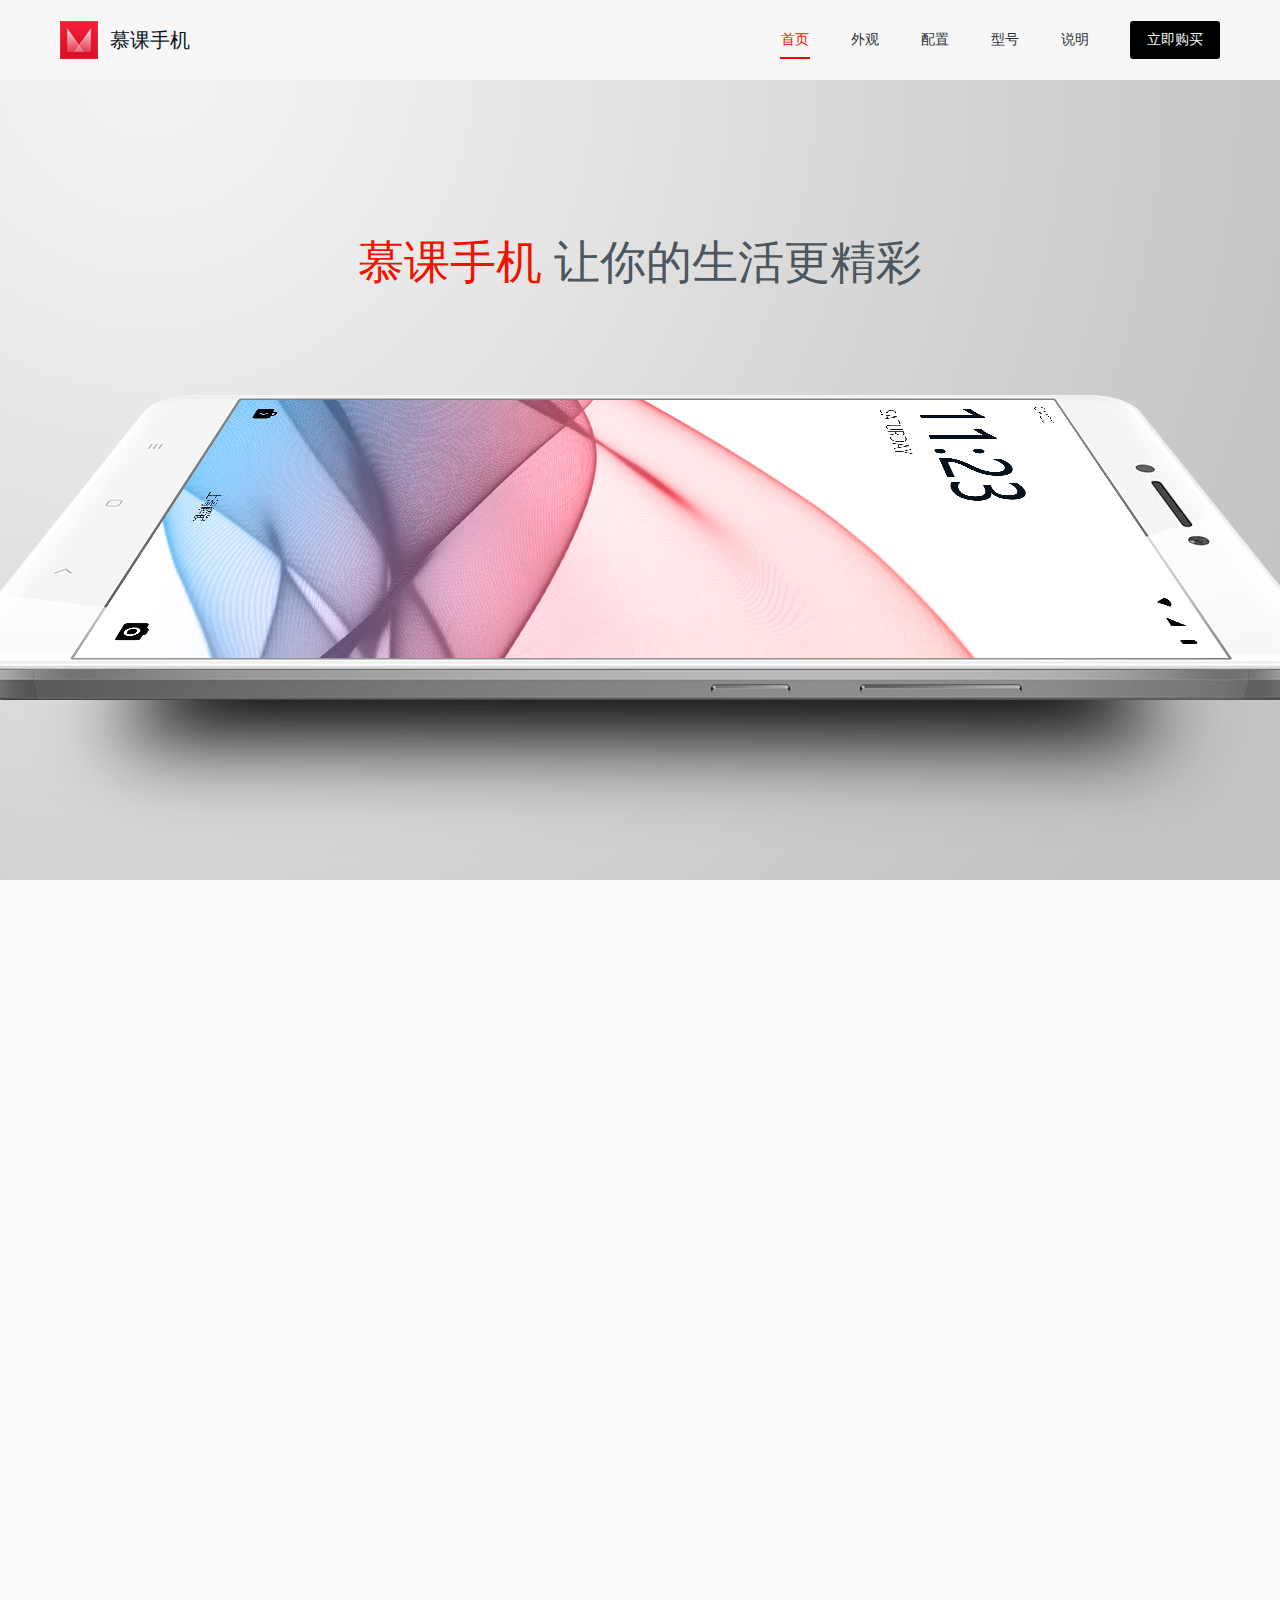
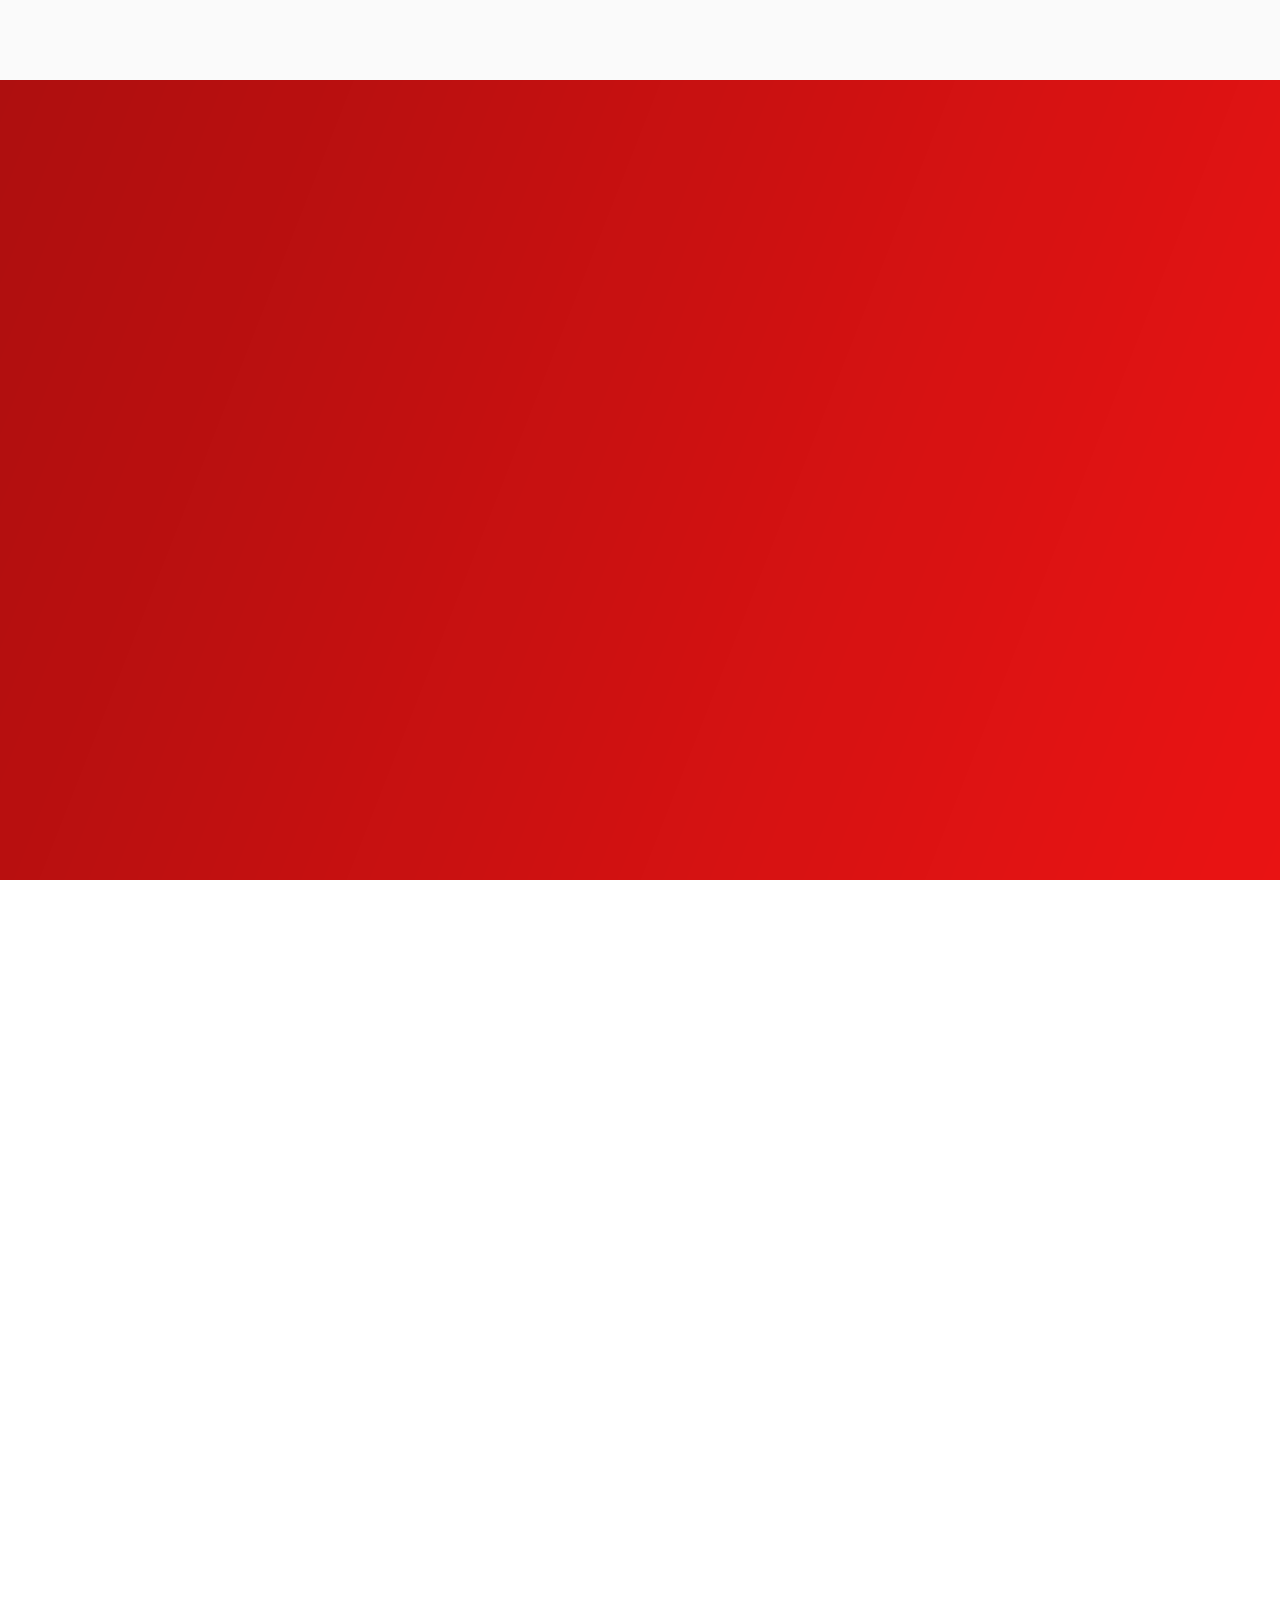
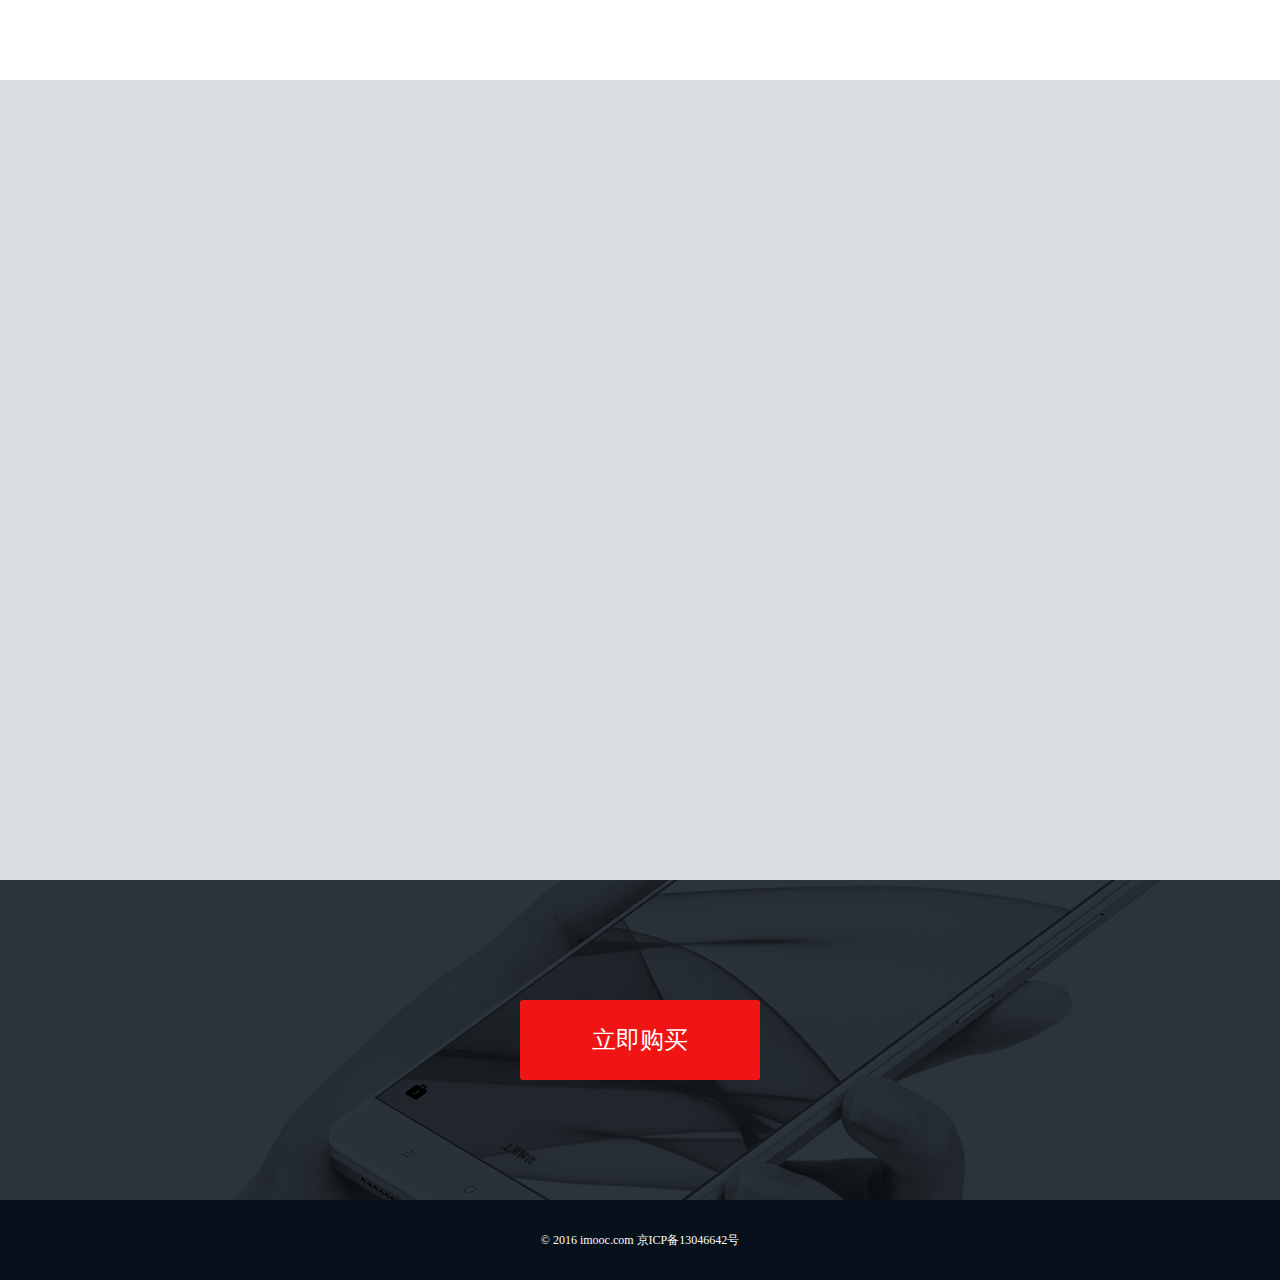
<file: CSSanimation page/index.html>
<!DOCTYPE html>
<html lang="en">
<head>
    <meta charset="UTF-8">
    <meta name="viewport" content="width=device-width, initial-scale=1.0">
    <meta http-equiv="X-UA-Compatible" content="ie=edge">
    <title>慕课网手机</title>
    <link rel="stylesheet" type="text/css" href="./CSS/base.css">
    <link rel="stylesheet" type="text/css" href="./CSS/index.css">
    <link rel="stylesheet" type="text/css" href="./CSS/animate.css">
    
</head>
<body>
    <header class="header">
        <div class="header__wrap">
            <div class="header__logo">慕课手机</div>
            <nav class="header__nav">
                <a href="javascript:;" class="header__nav-item">首页</a>
                <a href="javascript:;" class="header__nav-item">外观</a>
                <a href="javascript:;" class="header__nav-item">配置</a>
                <a href="javascript:;" class="header__nav-item">型号</a>
                <a href="javascript:;" class="header__nav-item">说明</a>
                <a href="javascript:;" class="header__nav-item header__nav-item_custom_button">立即购买</a>
                <div class="header__nav-tip"></div>
            </nav>
        </div>
    </header>
    <div class="screen-1">
        <h2 class="screen-1__heading screen-1__heading_animate_init"><b>慕课手机</b> 让你的生活更精彩</h2>
        <div class="screen-1__phone screen-1__phone_animate_init"></div>
        <div class="screen-1__shadow screen-1__shadow_animate_init"></div>
    </div>
    <div class="screen-2">
        <h2 class="screen-2__heading">优美的设计，更令人着迷</h2>
        <h3 class="screen-2__subheading">采用受欢迎的设计，让它更加出色。<br/>
            款式小巧、轻便手感更舒适。绚丽高清的显示屏，整个外观显得格外精致。
        </h3>
        <div class="screen-2__phone">
            <div class="screen-2__point screen-2__point_i_1" >高清摄像</div>
            <div class="screen-2__point screen-2__point_custom_right screen-2__point_i_2">超薄机身</div>
            <div class="screen-2__point screen-2__point_custom_right screen-2__point_i_3">大屏显示</div>
        </div>
        
    </div>
    <div class="screen-3">
        <div class="screen-3__wrap">
            <h2 class="screen-3__heading">外形小巧，功能强大的手机</h2>
            <h3 class="screen-3__subheading">采用受欢迎的设计，让它更加出色。<br/>
                款式小巧、轻便手感更舒适。绚丽高清的显示屏，整个外观显得格外精致。</h3>
            <div class="screen-3__phone"></div>
            <div class="screen-3__features">
                <div class="screen-3__features__item">
                    <div class="screen-3__features__item__number">5.7</div>
                    <div class="screen-3__features__item__desc">英寸大屏</div>
                </div>
                <div class="screen-3__features__item">
                    <div class="screen-3__features__item__number">1200</div>
                    <div class="screen-3__features__item__desc">万像素</div>
                </div>
                <div class="screen-3__features__item">
                    <div class="screen-3__features__item__number">3D</div>
                    <div class="screen-3__features__item__desc">touch</div>
                </div>
                <div class="screen-3__features__item">
                    <div class="screen-3__features__item__number">A9</div>
                    <div class="screen-3__features__item__desc">处理器</div>
                </div>
            </div>  
        </div>
    </div>
    <div class="screen-4">
        <div class="screen-4__wrap">
            <h2 class="screen-4__heading">丰富的手机型号</h2>
            <h3 class="screen-4__subheading">找到适合你的手机。</h3>
            <div class="screen-4__type">
                <div class="screen-4__type__item screen-4__type__item_i_1">
                    <div class="screen-4__type__item__color">慕课红</div>
                    <div class="screen-4__type__item__storage">16G/32G/64G</div>
                </div>
                <div class="screen-4__type__item screen-4__type__item_i_2">
                    <div class="screen-4__type__item__color">土豪金</div>
                    <div class="screen-4__type__item__storage">16G/32G/64G</div>
                </div>
                <div class="screen-4__type__item screen-4__type__item_i_3">
                    <div class="screen-4__type__item__color">太空灰</div>
                    <div class="screen-4__type__item__storage">16G/32G/64G</div>
                </div>
                <div class="screen-4__type__item screen-4__type__item_i_4">
                    <div class="screen-4__type__item__color">绅士黑</div>
                    <div class="screen-4__type__item__storage">16G/32G/64G</div>
                </div>
            </div>
        </div>               
    </div>
    <div class="screen-5">
        <div class="screen-5__wrap">
            <h2 class="screen-5__heading">游戏、学习、拍照、有这一部就够了</h2>
            <h3 class="screen-5__subheading">
                看视频、拍摄高清视频与照片、视频聊天、一机多功能，让您生活更丰富精彩。
            </h3>
            <div class="screen-5__bg"></div>
        </div> 
    </div>

    <div class="screen-buy">
        <a href="javascript:;" class="screen-buy__button">立即购买</a>
    </div>
    <footer class="footer">
        &copy; 2016 imooc.com 京ICP备13046642号
    </footer>
    <div class="outline">
        <a href="javascript:;" class="outline__item">首页</a>
        <a href="javascript:;" class="outline__item">外观</a>
        <a href="javascript:;" class="outline__item">配置</a>
        <a href="javascript:;" class="outline__item">型号</a>
        <a href="javascript:;" class="outline__item">说明</a>
    </div>
    <script src="./JS/index.js" type="text/javascript" ></script>
</body>
</html>
</file>
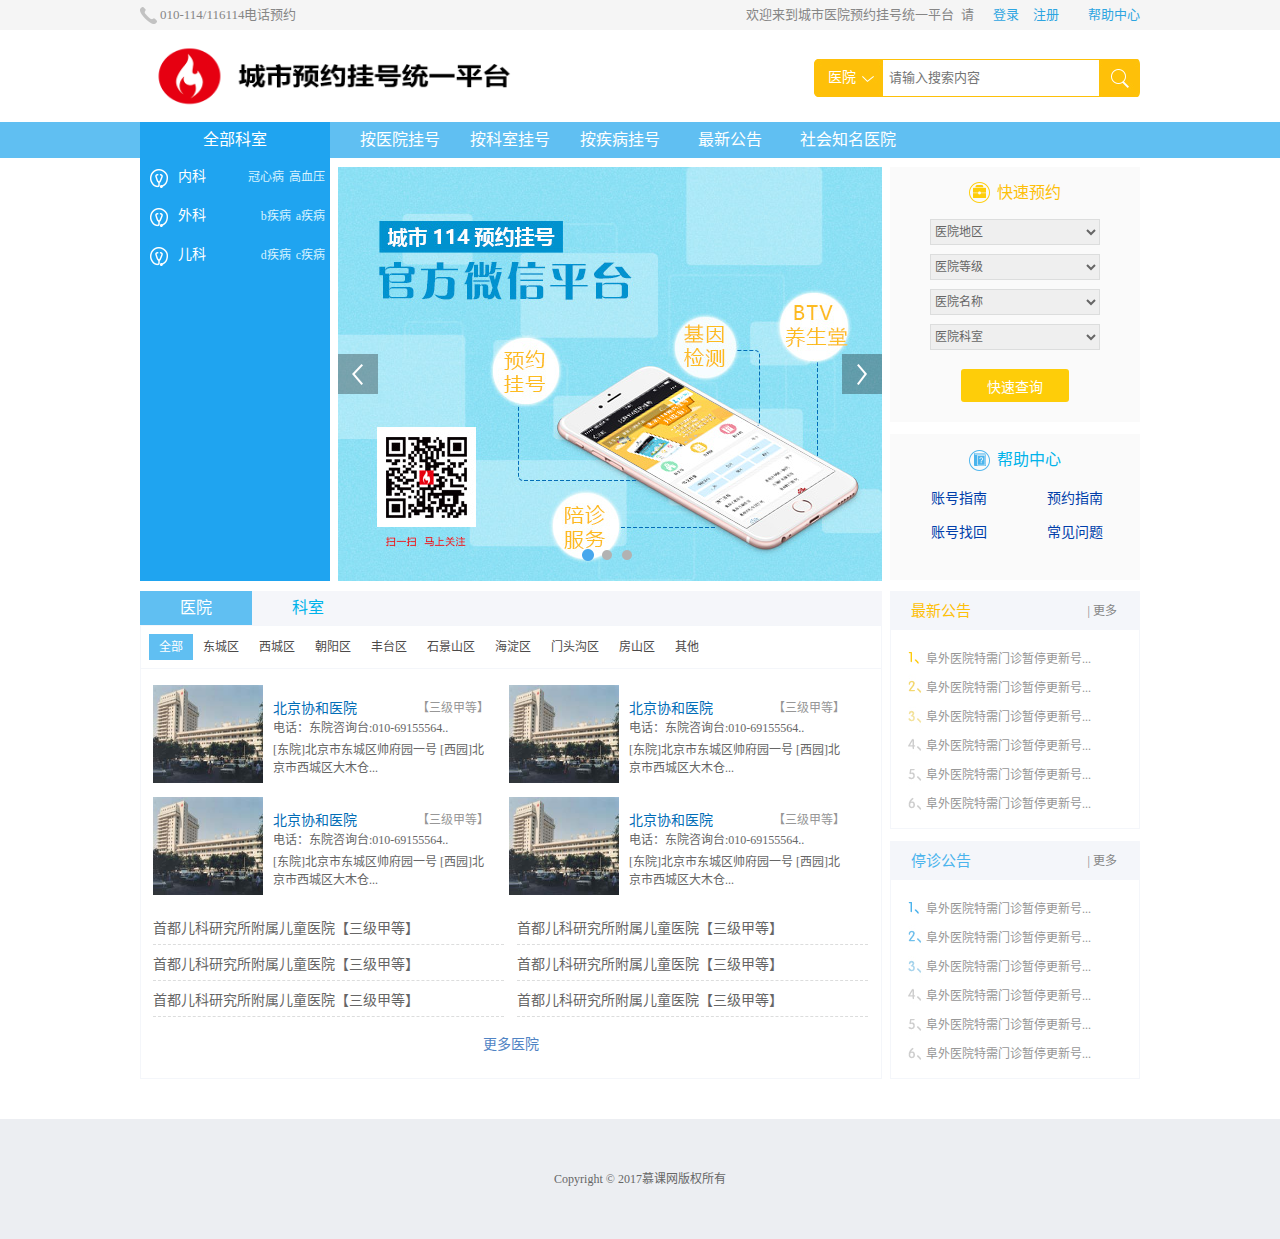
<file: hospital appointment website/index.html>
<!DOCTYPE html>
<html lang="zh-cn">
<head>
<meta charset="UTF-8">
<title>城市医院预约平台</title>
<link rel="stylesheet" type="text/css" href="./CSS/layout.css">
<link rel="stylesheet" type="text/css" href="./CSS/base.css">
<link rel="stylesheet" type="text/css" href="./CSS/ui.css">
<script type="text/javascript" src="js/jquery-3.4.0.min.js"></script>
</head>
<body>
<div id="top" class="top">
    <div class="wrap">
        <p class="call">010-114/116114电话预约</p>
        <p class="welcome">欢迎来到城市医院预约挂号统一平台&nbsp;
            请&nbsp;&nbsp;
            <a href="javascript:;">登录</a> 
            <a href="javascript:;">注册</a> 
            &nbsp;&nbsp;&nbsp;&nbsp;
            <a href="javascript:;">帮助中心</a></p>
    </div>
</div>

<div id="header" class="header">
    <div class="wrap clearfix">
        <a href="javascript:;" class="logo">
            <img src="./img/logo.png"/>
        </a>
        <div class="search ui-search">
            <div class="ui-search-selected">医院</div>
            <div class="ui-search-select-list">
                <a href="">科室</a>
                <a href="">疾病</a>
                <a href="">医院</a>
            </div>
            <input type="text" name="search-content" class="ui-search-input" placeholder="请输入搜索内容">
            <a href="javascript:void(0);" class="ui-search-submit">&nbsp;</a>
        </div>
    </div>
</div>

<div id="nav" class="nav">
    <div class="wrap clearfix">
        <div class="link menu">全部科室
            <div class="menu-list ui-menu">
                <div class="ui-menu-item">
                    <a href="" class="ui-menu-item-department">内科</a>
                    <a href="" class="ui-menu-item-disease">高血压</a>
                    <a href="" class="ui-menu-item-disease">冠心病</a>

                    <div class="ui-menu-item-detail">
                        <div class="ui-menu-item-detail-group">
                            <div class="ui-menu-item-detail-group-caption">
                                内科
                            </div>
                            <div class="ui-menu-item-detail-group-list">
                                <a href="#">心脑血管科</a>
                                <a href="#">神经内科</a>
                                <a href="#">内分泌科</a>
                                <a href="#">血液科</a>
                                <a href="#">心脑血管科</a>
                                <a href="#">神经内科</a>
                                <a href="#">内分泌科</a>
                                <a href="#">血液科</a>
                                <a href="#">心脑血管科</a>
                                <a href="#">神经内科</a>
                                <a href="#">内分泌科</a>
                                <a href="#">血液科</a>
                                <a href="#">心脑血管科</a>
                                <a href="#">神经内科</a>
                                <a href="#">内分泌科</a>
                                <a href="#">血液科</a>
                            </div>
                        </div>
                        <div class="ui-menu-item-detail-group">
                            <div class="ui-menu-item-detail-group-caption">
                                内科常见疾病
                            </div>
                            <div class="ui-menu-item-detail-group-list">
                                <a href="#">心脑血管科</a>
                                <a href="#">神经内科</a>
                                <a href="#">内分泌科</a>
                                <a href="#">血液科</a>
                                <a href="#">心脑血管科</a>
                                <a href="#">神经内科</a>
                                <a href="#">内分泌科</a>
                                <a href="#">血液科</a>
                                <a href="#">心脑血管科</a>
                                <a href="#">神经内科</a>
                                <a href="#">内分泌科</a>
                                <a href="#">血液科</a>
                                <a href="#">心脑血管科</a>
                                <a href="#">神经内科</a>
                                <a href="#">内分泌科</a>
                                <a href="#">血液科</a>
                            </div>
                        </div>
                    </div>
                </div>
                <div class="ui-menu-item">
                    <a href="" class="ui-menu-item-department">外科</a>
                    <a href="" class="ui-menu-item-disease">a疾病</a>
                    <a href="" class="ui-menu-item-disease">b疾病</a>

                    <div class="ui-menu-item-detail">
                        <div class="ui-menu-item-detail-group">
                            <div class="ui-menu-item-detail-group-caption">
                                a疾病
                            </div>
                            <div class="ui-menu-item-detail-group-list">
                                <a href="#">心脑血管科</a>
                                <a href="#">神经内科</a>
                                <a href="#">内分泌科</a>
                                <a href="#">血液科</a>
                                <a href="#">心脑血管科</a>
                                <a href="#">神经内科</a>
                                <a href="#">内分泌科</a>
                                <a href="#">血液科</a>
                                <a href="#">心脑血管科</a>
                                <a href="#">神经内科</a>
                                <a href="#">内分泌科</a>
                                <a href="#">血液科</a>
                                <a href="#">心脑血管科</a>
                                <a href="#">神经内科</a>
                                <a href="#">内分泌科</a>
                                <a href="#">血液科</a>
                            </div>
                        </div>
                        <div class="ui-menu-item-detail-group">
                            <div class="ui-menu-item-detail-group-caption">
                                b疾病
                            </div>
                            <div class="ui-menu-item-detail-group-list">
                                <a href="#">心脑血管科</a>
                                <a href="#">神经内科</a>
                                <a href="#">内分泌科</a>
                                <a href="#">血液科</a>
                                <a href="#">心脑血管科</a>
                                <a href="#">神经内科</a>
                                <a href="#">内分泌科</a>
                                <a href="#">血液科</a>
                                <a href="#">心脑血管科</a>
                                <a href="#">神经内科</a>
                                <a href="#">内分泌科</a>
                                <a href="#">血液科</a>
                                <a href="#">心脑血管科</a>
                                <a href="#">神经内科</a>
                                <a href="#">内分泌科</a>
                                <a href="#">血液科</a>
                            </div>
                        </div>
                    </div>
                </div>
                <div class="ui-menu-item">
                    <a href="" class="ui-menu-item-department">儿科</a>
                    <a href="" class="ui-menu-item-disease">c疾病</a>
                    <a href="" class="ui-menu-item-disease">d疾病</a>

                    <div class="ui-menu-item-detail">
                        <div class="ui-menu-item-detail-group">
                            <div class="ui-menu-item-detail-group-caption">
                                c疾病
                            </div>
                            <div class="ui-menu-item-detail-group-list">
                                <a href="#">心脑血管科</a>
                                <a href="#">神经内科</a>
                                <a href="#">内分泌科</a>
                                <a href="#">血液科</a>
                                <a href="#">心脑血管科</a>
                                <a href="#">神经内科</a>
                                <a href="#">内分泌科</a>
                                <a href="#">血液科</a>
                                <a href="#">心脑血管科</a>
                                <a href="#">神经内科</a>
                                <a href="#">内分泌科</a>
                                <a href="#">血液科</a>
                                <a href="#">心脑血管科</a>
                                <a href="#">神经内科</a>
                                <a href="#">内分泌科</a>
                                <a href="#">血液科</a>
                            </div>
                        </div>
                        <div class="ui-menu-item-detail-group">
                            <div class="ui-menu-item-detail-group-caption">
                                d疾病
                            </div>
                            <div class="ui-menu-item-detail-group-list">
                                <a href="#">心脑血管科</a>
                                <a href="#">神经内科</a>
                                <a href="#">内分泌科</a>
                                <a href="#">血液科</a>
                                <a href="#">心脑血管科</a>
                                <a href="#">神经内科</a>
                                <a href="#">内分泌科</a>
                                <a href="#">血液科</a>
                                <a href="#">心脑血管科</a>
                                <a href="#">神经内科</a>
                                <a href="#">内分泌科</a>
                                <a href="#">血液科</a>
                                <a href="#">心脑血管科</a>
                                <a href="#">神经内科</a>
                                <a href="#">内分泌科</a>
                                <a href="#">血液科</a>
                            </div>
                        </div>
                    </div>
                </div>
            </div>
        </div>
        <a href="javascript:;" class="link">按医院挂号</a>
        <a href="javascript:;" class="link">按科室挂号</a>
        <a href="javascript:;" class="link">按疾病挂号</a>
        <a href="javascript:;" class="link">最新公告</a>
        <a href="javascript:;" class="link right">社会知名医院</a>
    </div>
</div>

<div id="banner" class="banner">
    <div class="banner-slider ui-slider">

        <div class="ui-slider-wrap">
            <a href="javascript:;" class="item"><img src="./img/banner_1.jpg" alt="baner-1"></a>
            <a href="javascript:;" class="item"><img src="./img/banner_2.jpg" alt="banner-2"></a>
            <a href="javascript:;" class="item"><img src="./img/banner_3.jpg" alt="banner-3"></a>
        </div>

        <div class="ui-slider-arrow">
            <a href="javascript:;" class="item left"></a>
            <a href="javascript:;" class="item right"></a>
        </div>

        <div class="ui-slider-process">
            <a href="#1" class="item item_focus">&nbsp;</a>
            <a href="#2" class="item">&nbsp;</a>
            <a href="#3" class="item">&nbsp;</a>
        </div>
    </div>
    <div class="banner-search">
        <div class="caption">
            <span class="text">快速预约</span>
        </div>
        <div class="form ui-cascading">
            <div class="line">
                <select name="area" data-search="getDistinctArea" data-where="">
                    <option>医院地区</option>
                </select>
            </div>
            <div class="line">
                <select name="level" data-search="getLeveByArea" data-where="">
                    <option>医院等级</option>
                </select>
            </div>
            <div class="line">
                <select name="name" data-search="getNameByAreaAndLevel" data-where="">
                    <option>医院名称</option>
                </select>
            </div>
            <div class="line">
                <select name="department" data-search="getDepartmentArrByHospitalName" data-where="">
                    <option>医院科室</option>
                </select>
            </div>
        </div>
        <div class="submit">
            <input type="button" class="button" value="快速查询">
        </div>
    </div>
    <div class="banner-help">
        <div class="caption">
            <span class="text">帮助中心</span>
        </div>
        <div class="list">

            <a href="javascript:;" class="link">账号指南</a>
            <a href="javascript:;" class="link">预约指南</a>
            <a href="javascript:;" class="link">账号找回</a>
            <a href="javascript:;" class="link">常见问题</a>

        </div>        
    </div>
</div>

<div id="content" class="content">
    <div class="wrap clearfix">
        <div class="content-tab">

            <div class="caption">
                <a href="javascript:void(0);" class="item item_focus">医院</a>
                <a href="javascript:void(0);" class="item">科室</a>
            </div>
            <div class="block">
                <div class="item">
                    <div class="block-caption clearfix">

                        <a href="javascript:;" class="block-caption-item block-caption-item_focus">全部</a>
                        <a href="javascript:;" class="block-caption-item">东城区</a>
                        <a href="javascript:;" class="block-caption-item">西城区</a>
                        <a href="javascript:;" class="block-caption-item">朝阳区</a>
                        <a href="javascript:;" class="block-caption-item">丰台区</a>
                        <a href="javascript:;" class="block-caption-item">石景山区</a>
                        <a href="javascript:;" class="block-caption-item">海淀区</a>
                        <a href="javascript:;" class="block-caption-item">门头沟区</a>
                        <a href="javascript:;" class="block-caption-item">房山区</a>
                        <a href="javascript:;" class="block-caption-item">其他</a>

                    </div>
                    <div class="block-content">
                        <div class="block-wrap">
                            <div class="block-list clearfix">
                                <div class="item">
                                    <img src="./img/hospital-1.jpg" alt="xx医院"/>
                                    <div class="item-name">北京协和医院<span class="item-level">【三级甲等】</span></div>
                                    <div class="item-phone">电话：东院咨询台:010-69155564..</div>
                                    <div class="item-address">[东院]北京市东城区帅府园一号 [西园]北京市西城区大木仓...</div>
                                </div>
                                <div class="item">
                                    <img src="./img/hospital-1.jpg" alt="xx医院"/>
                                    <div class="item-name">北京协和医院<span class="item-level">【三级甲等】</span></div>
                                    <div class="item-phone">电话：东院咨询台:010-69155564..</div>
                                    <div class="item-address">[东院]北京市东城区帅府园一号 [西园]北京市西城区大木仓...</div>
                                </div>
                                <div class="item">
                                    <img src="./img/hospital-1.jpg" alt="xx医院"/>
                                    <div class="item-name">北京协和医院<span class="item-level">【三级甲等】</span></div>
                                    <div class="item-phone">电话：东院咨询台:010-69155564..</div>
                                    <div class="item-address">[东院]北京市东城区帅府园一号 [西园]北京市西城区大木仓...</div>
                                </div> 
                                <div class="item">
                                    <img src="./img/hospital-1.jpg" alt="xx医院"/>
                                    <div class="item-name">北京协和医院<span class="item-level">【三级甲等】</span></div>
                                    <div class="item-phone">电话：东院咨询台:010-69155564..</div>
                                    <div class="item-address">[东院]北京市东城区帅府园一号 [西园]北京市西城区大木仓...</div>
                                </div>                           
                            </div>
                            <div class="block-text-list clearfix">

                                <a href="" class="item">首都儿科研究所附属儿童医院<span class="level">【三级甲等】</span></a>
                                <a href="" class="item">首都儿科研究所附属儿童医院<span class="level">【三级甲等】</span></a>
                                <a href="" class="item">首都儿科研究所附属儿童医院<span class="level">【三级甲等】</span></a>
                                <a href="" class="item">首都儿科研究所附属儿童医院<span class="level">【三级甲等】</span></a>
                                <a href="" class="item">首都儿科研究所附属儿童医院<span class="level">【三级甲等】</span></a>
                                <a href="" class="item">首都儿科研究所附属儿童医院<span class="level">【三级甲等】</span></a>

                            </div>
                            <a class="block-more">更多医院</a>
                        </div>
                        <div class="block-wrap" style="display:none;">
                            其他城区内容
                        </div>
                    </div>
                </div>
                <div class="item" style="display:none;">
                    科室内容
                </div>
            </div>
        </div>
        <div class="content-news">
            <div class="caption"> 最新公告 <a href="javascript:;" class="more">| 更多</a></div>
            <div class="list">

                <a href="javascript:;" class="link">阜外医院特需门诊暂停更新号...</a>
                <a href="javascript:;" class="link">阜外医院特需门诊暂停更新号...</a>
                <a href="javascript:;" class="link">阜外医院特需门诊暂停更新号...</a>
                <a href="javascript:;" class="link">阜外医院特需门诊暂停更新号...</a>
                <a href="javascript:;" class="link">阜外医院特需门诊暂停更新号...</a>
                <a href="javascript:;" class="link">阜外医院特需门诊暂停更新号...</a>

            </div>
        </div>
        <div class="content-close">
            <div class="caption"> 停诊公告 <a href="javascript:;" class="more">| 更多</a></div>
            <div class="list">

                <a href="javascript:;" class="link">阜外医院特需门诊暂停更新号...</a>
                <a href="javascript:;" class="link">阜外医院特需门诊暂停更新号...</a>
                <a href="javascript:;" class="link">阜外医院特需门诊暂停更新号...</a>
                <a href="javascript:;" class="link">阜外医院特需门诊暂停更新号...</a>
                <a href="javascript:;" class="link">阜外医院特需门诊暂停更新号...</a>
                <a href="javascript:;" class="link">阜外医院特需门诊暂停更新号...</a>

            </div>
        </div>
    </div>
</div>

<div id="footer" class="footer">
    Copyright &copy; 2017慕课网版权所有
</div>
<script type="text/javascript" src="js/ui.js"></script>
<script type="text/javascript" src="js/data.js"></script>
</body>
</html>
</file>
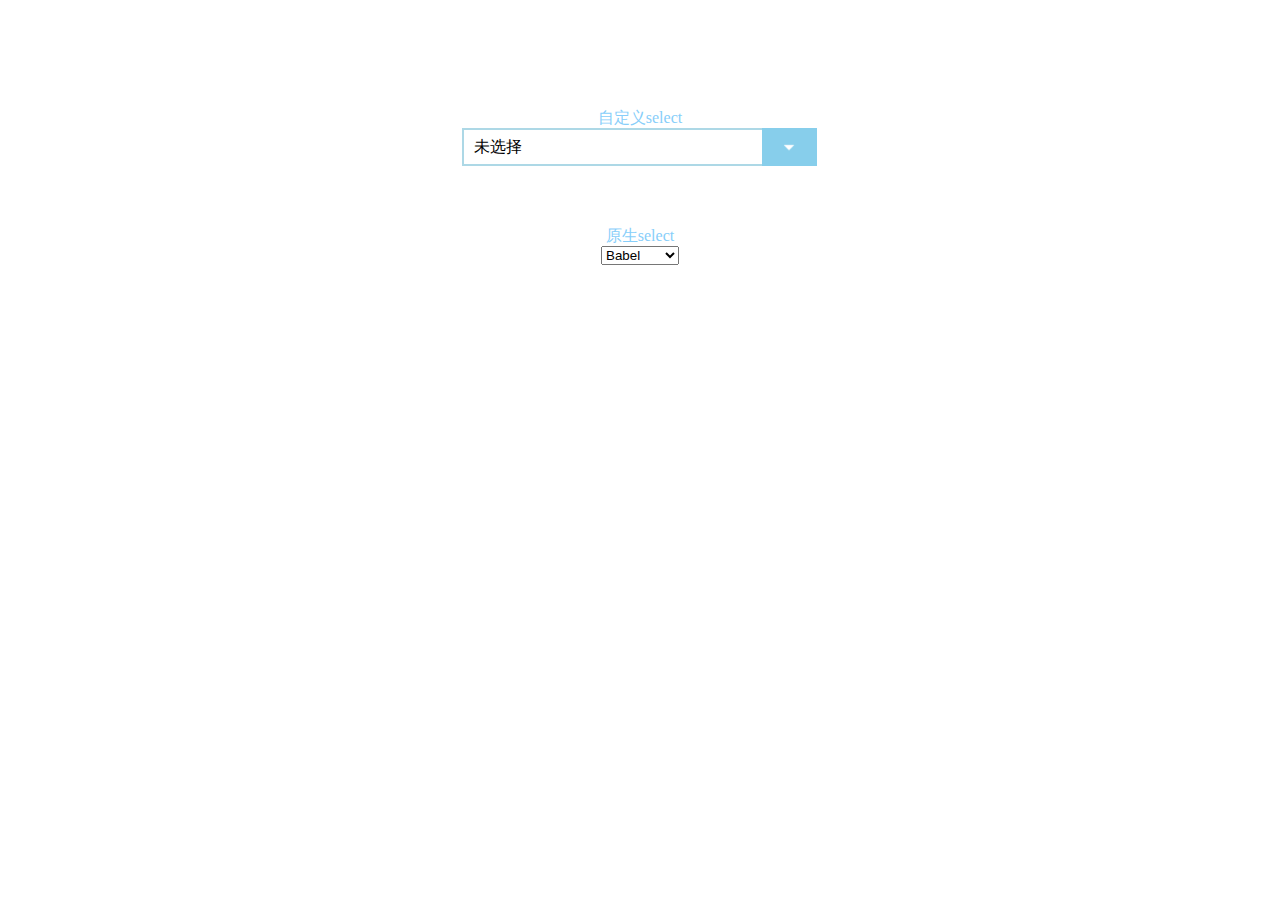
<file: search-box/index.html>
<!DOCTYPE html>
<html lang="en">
<head>
	<meta charset="UTF-8">
  <title>Document</title>
  <link rel="stylesheet" href="./css/index.css">
</head>
<body>
	<div id="wrap">
    <!-- 自定义搜索组件 -->
    <div class="container">
      <div class="title">自定义select</div>
      <div class="search-box clear">
          <!-- <input type="text" > -->
          <p class="search-result">未选择</p>
          <div class="dropdown-arrow"><img src="./img/xialajiantou.png"></div>
      </div>
      <div class="dropdown">
          <input class="dropdown-input" type="text" placeholder="搜索">
          <select id="demo" size="8" class="dropdown-list">
            <!-- <option class="dropdown-type" value="type" disabled>构建工具</option> -->
            <option class="dropdown-item" value="1" type="构建工具">Babel</option>
            <option class="dropdown-item" value="2" type="构建工具">Webpack</option>
            <option class="dropdown-item" value="3" type="构建工具">Rollup</option>
            <!-- <option class="dropdown-type" value="type" disabled>前端框架</option> -->
            <option class="dropdown-item" value="4" type="前端框架">Vue</option>
            <option class="dropdown-item" value="5" type="前端框架">Angular</option>
            <option class="dropdown-item" value="6" type="前端框架">React</option>
            <option class="dropdown-item" value="7" type="前端框架">Nerv</option>
          </select>
      </div>
    </div>
    <div class="output">
      <p class="content" id="out"></p>
    </div>

  
    <div style="text-align: center;margin-top: 60px;">
      <div class="title">原生select</div>
      <select>
        <option value="1" type="构建工具">Babel</option>
        <option value="2" type="构建工具">Webpack</option>
        <option value="3" type="构建工具">Rollup</option>
        <option value="4" type="前端框架">Vue</option>
        <option value="5" type="前端框架">Angular</option>
        <option value="6" type="前端框架">React</option>
        <option value="7" type="前端框架">Nerv</option>
      </select>
    </div>
  </div>
  
  <script src="./js/index.js"></script>
  <script>
    // console.log(window.$Search);
    const search = new $Search("#wrap");
  </script>
</body>
</html>
</file>
<file: CSSanimation page/CSS/base.css>
body{
    background-color: #fff;
    margin: 0;
    padding: 0;
    font-size: 12px;
    font-family: "Microsoft Yahei";
}
a{
    text-decoration: none;
}
h2,h3{
    margin: 0;
    padding: 0;
    font-weight: normal;
}
</file>
<file: CSSanimation page/CSS/index.css>
/*
BEM 设计模式

模块（没有前缀，多个单词用-连接）
元素（元素在模块之后，可以有多个层级，以 __ 连接）
修饰（某元素、或者某模块特别的状态，必需又一个状态名和状态值，使用 _ 连接）
*/

.header{
    background-color: #f7f7f7;
}
.header__wrap{
    width: 1200px;
    height: 80px;
    margin: 0 auto;
    position: relative;
}
.header__logo{
    width: 150px;
    height: 38px;
    line-height: 38px;
    font-size: 20px;
    color:#07111b;
    text-indent: 50px;
    background: url("../img/logo.png") left center no-repeat;
    background-size: 38px 38px;
    position: absolute;
    top: 50%;
    margin-top: -19px;
    left: 20px;
}
.header__nav{
    position: absolute;
    right: 20px;
    height: 38px;
    top:50%;
    margin-top: -19px;
}
.header__nav-item{
    color: #292f35;
    font-size: 14px;
    display: block;
    height: 38px;
    line-height: 38px;
    float: left;
    width: 30px;
    text-align: center;  
    padding-left: 40px;
    position: relative;
}
.header__nav-item:hover{
    color: #f01400;
}
.header__nav-item_status_active{
    color: #f01400;
}
/* .header__nav-item_status_active::after{
    content: ' ';
    display: block;
    width: 100%;
    height: 2px;
    position: absolute;
    background-color: #f01400;
    left: 0;
    bottom: 0;
} */
.header__nav-item_custom_button{
    background: #000;
    color: #f4f4f5;
    text-align: center;
    width: 90px;
    border-radius: 3px;
    padding: 0;
    margin-left: 40px;
}
/* 第一屏 */
.screen-1{
    height: 800px;
    background: url(../img/bg-screen-1.png) no-repeat center;
    position: relative;
    overflow: hidden;
    background-size: cover; 
}
.screen-1__heading{
    font-weight: normal;
    margin: 0;
    padding: 0;
    font-size: 46px;
    color: #4d555d;
    text-align: center;
    padding-top: 152px;
}
.screen-1__heading b{
    color: #f01400;
    font-weight: normal;
}
.screen-1__phone{
    width: 1375px;
    height: 305px;
    background: url(../img/screen-1-phone.png) center no-repeat;
    position: absolute;
    left: 50%;
    margin-left: -687px;
    bottom: 180px;
    z-index: 2;
}
.screen-1__shadow{
    width: 1233px;
    height: 411px;
    background: url(../img/screen-1-shadow.png) center no-repeat;
    position: absolute;
    left: 50%;
    margin-left: -616px;
    bottom: 30px;
    z-index: 1;
    opacity: .8;
}
/* 第二屏 */
.screen-2{
    background-color: #fafafa;
    height: 800px;
    position: relative;
    overflow: hidden;
}
.screen-2__heading{
    font-weight: normal;
    margin: 0;
    padding: 0;
    font-size: 46px;
    line-height: 46px;
    color: #f01400;
    text-align: center;
    padding-top: 96px;
}
.screen-2__subheading{
    font-weight: normal;
    margin: 0;
    padding: 0;
    font-size: 14px;
    color: #2c3137;
    text-align: center;
    padding-top: 25px;
    line-height: 28px;
}
.screen-2__phone{
    width: 928px;
    height: 873px;
    background: url(../img/screen-2-phone.png) center no-repeat;
    position: absolute;
    left: 50%;
    margin-left: -464px;
    bottom: -345px;
    z-index: 2;
} 
.screen-2__point{
    width: 108px;
    height: 22px;
    padding-right: 112px;
    font-size: 22px;
    line-height: 22px;
    color: #4d555d;
    background: url(../img/icon-point-right.png) no-repeat center right;
    position: absolute;
}
.screen-2__point_custom_right{
    padding: 0 0 0 112px;
    background: url(../img/icon-point-left.png) no-repeat center left;
}
.screen-2__point_i_1{
    top:150px;
    left:-164px;
}
.screen-2__point_i_2{
    top: 30px;
    right: 130px;
}
.screen-2__point_i_3{
    top:330px;
    right:30px
}
/* 第三屏 */
.screen-3{
    background-color: #fafafa;
    height: 800px;
    position: relative;
    overflow: hidden;
    background: url(../img/bg-screen-3.png) no-repeat center;
    background-size: cover;
}
.screen-3__wrap{
    width: 1200px;
    height: auto;
    margin: 0 auto;
    position: relative;
}
.screen-3__heading{
    font-size: 46px;
    line-height: 46px;
    color: #ffffff;
    text-align: left;
    padding-top: 94px;
}
.screen-3__subheading{
    font-size: 14px;
    color: #ffffff;
    text-align: left;
    padding-top: 25px;
    line-height: 28px;
}
.screen-3__phone{
    width: 756px;
    height: 873px;
    background: url(../img/screen-3-phone.png) center top no-repeat;
    position: absolute;
    right: 0;
    top: 195px;
    z-index: 2;
} 
.screen-3__features{
    position: absolute;
    top: 395px;
    left: 0;
    width: 320px;
    height: 280px;
}
.screen-3__features__item{
    width: 138px;
    height: 118px;
    border: 1px solid #cb7173;
    margin: 0 20px 20px 0;
    float: left;
    border-radius: 3px;    
    color: #ffffff;
    text-align: center;
}
.screen-3__features__item__number{
    height: 36px;
    font-size: 36px;
    line-height: 36px;
    padding: 28px 0 8px 0;  
}
.screen-3__features__item__desc{
    height: 14px;
    font-size: 14px;
    line-height: 14px;
}

/* 第四屏 */
.screen-4{
    background-color: #ffffff;
    height: 800px;
    position: relative;
    overflow: hidden;
}
.screen-4__wrap{
    width: 1200px;
    height: auto;
    margin: 0 auto;
    position: relative;
}
.screen-4__heading{
    font-size: 46px;
    line-height: 46px;
    color: #f01400;
    text-align: center ;
    padding-top: 135px;
}
.screen-4__subheading{
    font-size: 14px;
    color: #46414f;
    text-align: center;
    padding-top: 29px;
    line-height: 28px;
}
.screen-4__type{
    width: 1260px;
    height: 270px;
    position: absolute;
    top: 304px;
    margin-left: 30px;
}
.screen-4__type__item{
    width: 220px;
    margin-right: 90px;
    height: 270px;
    float: left;
    position: relative;
    text-align: center;
    background-size: cover;
}
.screen-4__type__item__color{
    width: 100%;
    height: 14px;
    line-height: 14px;
    font-size: 14px;
    color: #2c3238;
    position: absolute;
    bottom: -44px;
}
.screen-4__type__item_i_1{
    background: url("../img/phone-1.png") no-repeat left top;
}
.screen-4__type__item_i_2{
    background: url("../img/phone-2.png") no-repeat left top;
}
.screen-4__type__item_i_3{
    background: url("../img/phone-3.png") no-repeat left top;
}
.screen-4__type__item_i_4{
    background: url("../img/phone-4.png") no-repeat left top;
}
.screen-4__type__item__storage{
    width: 100%;
    height: 12px;
    line-height: 12px;
    font-size: 12px;
    color: #a4a9a1;
    position: absolute;
    bottom: -66px;
}

/* 第五屏 */
.screen-5{
    height: 800px;
    position: relative;
    overflow: hidden;
    background-color: #d9dde1;
}
.screen-5__bg{
    width: 1200px;
    height: 433px;
    background: url(../img/bg-screen-5.png)  no-repeat center;
    background-size: contain;
    position: absolute;
    left: 50%;
    margin-left: -600px;
    bottom: -150px;
}
.screen-5__heading{
    font-size: 46px;
    line-height: 46px;
    color: #f01400;
    text-align: center;
    padding-top: 130px;
}
.screen-5__subheading{
    font-size: 14px;
    color: #2c3137;
    text-align: center;
    padding-top: 25px;
    line-height: 28px;
}

/* 立即购买 */
.screen-buy{
    height: 80px;
    padding: 120px 0 120px 0;
    position: relative;
    overflow: hidden;
    background: #2b333b url("../img/bg-screen-buy.png") center no-repeat;
    text-align: center;
}
.screen-buy__button{
    height: 80px;
    width: 240px;
    text-align: center;
    line-height: 80px;
    font-size: 24px;
    color: #fff;
    background-color: #f01414;
    display: inline-block;
    border-radius: 3px;
    transition: all .5s;
}
.screen-buy__button:hover{
    box-shadow: 0 0 10px rgba(0, 0, 0, .5);
}
/* 底部 */
.footer{
    height: 80px;
    line-height: 80px;  
    text-align: center;
    color: #fff;
    font-size: 12px;
    background-color: #07111b;
}

.outline{
    position: fixed;
    padding: 5px 10px;
    bottom: 120px;
    right: 0;
    z-index: 3;
    background-color: #fff;
    box-shadow: 0 4px 12px rgba(0, 0, 0, .5);
}
.outline__item{
    display: block;
    width: 40px;
    height: 30px;
    line-height: 30px;
    text-align: center;
    padding: 5px 0;
    background-color: #fff;
    margin-top: 5px;
    border-top: 1px solid #eee;
    color: #93999f;
}
.outline__item:first-child{
    border: none;
}
.outline__item_status_active{
    color: red;
}
.header__nav-tip{
    position: absolute;
    width: 30px;
    height: 2px;
    background-color: red;
    bottom: 0;
    left: 0;
    margin-left: 40px;  
    transition: all .5s;
}
</file>
<file: hospital appointment website/CSS/layout.css>
body{
    margin: 0;
    padding: 0;
}
.clearfix::after{
    content: ' ';
    display: block;
    height: 0;
    line-height: 0;
    clear: both;
    zoom: 1;
}
.wrap{
    width: 1000px;
    margin: 0 auto;
    position: relative;
}
.top{
    height: 30px;
    background-color: #f5f5f5;
}
.header{
    height: 92px;
}
.nav{
    height: 36px;
    background-color: #60bff2;
}
.banner{
    width: 802px;
    margin: 0 auto;
    height: 414px;
    padding: 9px 0 0 198px;
}
.banner-slider{
    float: left;
    width: 544px;
    height: 414px;
    background-color: #8edff3;
}
.banner-search{
    float: right;
    width: 250px;
    height: 255px;
    background-color: #eee;
}
.banner-help{
    float: right;
    width: 250px;
    height: 146px;
    background-color: #ccc;
    margin-top: 12px;
}
.content{
    width: 1000px;
    margin: 0 auto;
    padding: 10px 0 38px 0;
}
.content-tab{
    float: left;
    width: 742px;
    height: 490px;
    background-color: #eee;
}
.content-news,
.content-close{
    float: right;
    width: 248px;
    height: 236px;
    border: 1px solid #ccc;
}
.content-close{
    margin-top: 12px;
    border-color: red;
}
.footer{
    height: 70px;
    padding: 25px 0;
    background-color: #eceef2;
}
</file>
<file: hospital appointment website/CSS/base.css>
p{
    margin: 0;
    padding: 0;
    display: inline-block;
}
a{
    text-decoration: none;
}
select,input{
    border: none;
    outline: none;
}
/* #top 模块内样式 */
.top{
    line-height: 30px;
    font-size: 13px;
    color: #868686;
}
.top .call{
    float: left;
    padding-left: 20px;
    background: url(../img/icon-call.png) no-repeat center left;
}
.top .welcome{
    float: right;
}
.top a{
    color: #2da5e1;
    padding-left: 10px;
}

/* #header 模块样式 */
.header .logo{
    width: 402px;
    height: 74px;
    padding: 9px 0;
    display: inline-block;
}
.header .logo img{
    width: 100%;
    height: 100%;
}
.header .search{
    width: 326px;
    height: 38px;
    position: absolute;
    right: 0;
    top: 29px;
}


/* #nav 模块样式 */
.nav .link{
    display: block;
    float: left;
    padding-left: 30px;
    line-height: 36px;
    color: #ffffff;
    font-size: 16px;
    min-width: 80px;
    text-align: center;
}
.nav a:hover{
    color: #d7f3ff;
}
.nav .menu{
    width: 130px;
    padding-right: 30px;
    background-color: #1fa4f0;
    position: relative;
}
.nav .menu .menu-list{
    background-color: #1fa4f0;
    width: 100%;
    height: 423px;
    position: absolute;
    left: 0;
    top: 36px;
}

/* #banner 模块样式 */
.banner-search{
    background-color: #fafafa;
}
.banner-help .caption,
.banner-search .caption{
    height: 22px;
    padding: 15px 0 15px 0;
    text-align: center;
}
.banner-help .caption .text,
.banner-search .caption .text{
    display: inline-block;
    height: 22px;
    line-height: 22px;
    padding-left: 28px;
    color: #fec009;
    font-size: 16px;
    background: url(../img/icon-help.png) no-repeat 0 0;
}
.banner-search .form{
    height: 150px;
}
.banner-search .form .line{
    padding-bottom: 9px;
    text-align: center;
}
.banner-search .form .line select{
    width: 170px;
    font-size: 12px;
    z-index: 0;
    border: 1px solid #dcdddd;
    height: 26px;
    line-height: 26px;
    padding: 2px 0;
    color: #666;
}
.banner-search .submit{
    height: 32px;
    text-align: center;
}
.banner-search .submit .button{
    width: 108px;
    height: 33px;
    background-color: #fecd09;
    font-size: 14px;
    color: #fff;
    border-radius: 3px;
}
.banner-help{
    background-color: #fafafa;
}
.banner-help .caption .text{
    color: #00b3ea;
    background-position: 0 -23px;
}
.banner-help .link{
    color: #003eaa;
    display: inline-block;
    width: 86px;
    height: 26px;
    line-height: 26px;
    font-size: 14px;
    text-align: center;
    padding: 0 0 8px 26px;
}

/* #content 模块样式 */

.content-news{
    background-color: #fff;
    border: 1px solid #f4f6fa;
}
.content-close .caption,
.content-news .caption{
    height: 38px;
    line-height: 38px;
    background-color: #f4f6fa;
    text-indent: 20px;
    color: #fec009;
    font-size: 15px;
}
.content-close .more,
.content-news .more{
    float: right;
    padding-right: 22px;
    font-size: 12px;
    color: #868686;
}
.content-close .list,
.content-news .list{
    padding: 15px 20px 13px 35px;
    line-height: 29px;
    font-size: 12px;
    background: url(../img/list-yellow.jpg) no-repeat 17px 20px;
}
.content-close .list .link,
.content-news .list .link{
    display: block;
    color: #969696;
}
.content-close{
    background-color: #fff;
    border: 1px solid #f4f6fa;
}
.content-close .caption{
    color: #4ab4ed;
}
.content-close .list{
    background-image: url(../img/list-blue.jpg);
}
.content-tab{
    background: none;
}
.content-tab .caption{
    height: 34px;
    line-height: 34px;
    background-color: #f5f6fa;
}
.content-tab .caption .item{
    display: block;
    width: 112px;
    height: 34px;
    text-align: center;
    float: left;
    color: #00b3ea;
}
.content-tab .caption .item_focus{
    background-color: #60bff2;
    color: #fff;
}
.content-tab .block{
    border: 1px solid #f4f6fa;
    height: 452px;
}
.content-tab .block-caption{
    height: 26px;
    line-height: 26px;
    padding: 8px;
    border-bottom: 1px solid #f4f6fa;
}
.content-tab .block-caption-item{
    display: block;
    padding: 0 10px;
    font-size: 12px;
    color: #4c4948;
    float: left;
}
.content-tab .block-caption-item_focus{
    background-color: #60bff2;
    color: #fff;
}
.content-tab .block-content{
    padding: 16px 12px;
}
.content-tab .block-content .block-more{
    display: block;
    line-height: 55px;
    text-align: center;
    color: #5084c4;
    font-size: 14px;
}
/* 医院列表 - 容器 */
.content-tab .block-content .block-list{

}
.content-tab .block-content .block-list .item{
    float: left;
    width: 216px;
    height: 102px;
    padding: 0 20px 10px 120px;
    position: relative;
    font-size: 12px;
}
.content-tab .block-content .block-list .item img{
    width: 110px;
    height: 98px;
    position: absolute;
    top: 0;
    left: 0;
}
.content-tab .block-content .block-list .item .item-name{
    color: #036eb7;
    font-size: 14px;
    line-height: 21px;
    padding-top: 13px;
}
.content-tab .block-content .block-list .item .item-level{
    float: right;
    font-size: 12px;
    color: #979797;
}
.content-tab .block-content .block-list .item .item-phone,
.content-tab .block-content .block-list .item .item-address{
    line-height: 18px;
    padding-bottom: 4px;
    color: #666;
}
/* 医院文案列表 - 容器 */
.content-tab .block-content .block-text-list{

}
.content-tab .block-content .block-text-list .item{
    display: block;
    width: 351px;
    height: 27px;
    font-size: 14px;
    color: #666;
    padding-top: 8px;
    float: left;
    border-bottom: 1px dashed #dcdddd;
}
.content-tab .block-content .block-text-list .item:nth-child(even){
    margin-left: 13px;
}

.footer{
    line-height: 70px;
    text-align: center;
    font-size: 12px;
    color: #666;
}
</file>
<file: hospital appointment website/CSS/ui.css>
/* 搜索 */
.ui-search{
    background: url(../img/ui-search.jpg) center no-repeat;
    color: #fff;
    font-size: 14px;
    position: relative;
}
.ui-search-selected{
    width: 70px;
    height: 38px;
    line-height: 38px;
    position: absolute;
    top: 0;
    left: 0;
    text-indent: 14px;
}
.ui-search-select-list{
    display: none;
    width: 67px;
    line-height: 24px;
    background-color: #fff;
    box-shadow: 3px 3px 5px rgba(0, 0, 0, .2);
    position: absolute;
    left: 2px;
    top: 36px;
    z-index: 2;
}
.ui-search-select-list a{
    display: block;
    color: #a5a2a2;
    text-align: center;
}
.ui-search-select-list a:hover{
    background-color: #ebeef5;
}
.ui-search-input{
    width: 208px;
    height: 26px;
    position: absolute;
    top: 5px;
    left: 73px;
    line-height: 26px;
    font-size: 13px;
    color: #a5a2a2;
}
.ui-search-submit{
    display: block;
    position: absolute;
    right: 0;
    top:1px;
    width: 40px;
    height: 36px;
}
/* ui-menu 分类菜单*/
/* .ui-menu{} */

.ui-menu-item{
    height: 22px;
    line-height: 22px;
    padding: 8px 5px 9px 6px;
    margin-left: 2px;
}
.ui-menu-item:hover{
    background-color: #fff;
}
.ui-menu-item-department{
    float: left;
    height: 22px;
    line-height: 22px;
    position: relative;
    padding-left: 30px;
    font-size: 14px;
    color: #fff;
}
.ui-menu-item-department::before{
    content: ' ';
    display: block;
    width: 22px;
    height: 21px;
    position: absolute;
    left: 0;
    top: 1px;
    background: url(../img/icon-menu.jpg) -22px 0 no-repeat;
}
.ui-menu-item-disease{
    font-size: 12px;
    float: right;
    padding-left: 5px;
    color: #d7f3ff;
}
.ui-menu-item:hover .ui-menu-item-department::before{
    background-position: 0 0;
}
.ui-menu-item:hover .ui-menu-item-department{
    color: #333;
}
.ui-menu-item:hover .ui-menu-item-disease{
    color: #868686;
}
.ui-menu-item:hover .ui-menu-item-detail{
    display: block;
}
.ui-menu-item-detail{
    display: none;
    width: 500px;
    height: 393px;
    padding: 20px 10px 10px 29px;
    position: absolute;
    top: 0;
    left: 190px;
    background: #fff url(../img/bg-menu.jpg) center no-repeat;
    box-shadow: 5px 5px 3px rgba(0, 0, 0, .1);
}
.ui-menu-item-detail-group{
    padding-bottom: 20px;
    text-align: left;
}
.ui-menu-item-detail-group-caption{
    width: 100%;
    display: block;
    height: 34px;
    line-height: 34px;
    color: #666;
    font-size: 16px;
    font-weight: bold;
}
.ui-menu-item-detail-group-list{
    line-height: 23px;
}
.ui-menu-item-detail-group-list a{
    display: inline-block;
    color: #868686;
    margin-right: 8px;
    font-size: 12px;
    padding-bottom: 5px;
}
.ui-menu-item-detail-group-list a::after{
    content: " |";
    color: #ddd;
    padding-left: 8px;
}

/* 回到顶部 */
.ui-backTop{
    display: none;
    position: fixed;
    right: 2px;
    bottom: 2px;
    z-index: 3;
    width: 40px;
    height: 40px;
    color: #fff;
    background: rgba(102, 102, 102, .9) url(../img/icon-go-up.png) center no-repeat;  
}
.ui-backTop:hover{
    background: rgba(102, 102, 102, .9);
}
.ui-backTop:hover::after{
    content: '回到顶部';
    display: block;
    line-height: 20px;
    text-align: center;
}
/* ui-slider 幻灯片组件 */
.ui-slider{
    width: 544px;
    height: 414px;
    position: relative;
    overflow: hidden;
}
.ui-slider-wrap{
    width: 9999px;
    height: 414px;
    position: absolute;
    left: 0;
    top: 0;
    transition: all .5s;
}
.ui-slider-wrap .item{
    display: block;
    float: left;

    width: 544px;
    height: 414px;
}
.ui-slider-arrow{
    width: 544px;
    height: 40px;
    position: absolute;
    top: 50%;
    margin-top: -20px;
}
.ui-slider-arrow .item{
    display: block;
    width: 40px;
    height: 40px;
    position: absolute;
    top:0;
    background: url(../img/ui-slider-arrow.png)
}
.ui-slider-arrow .left{
    left: 0;
}
.ui-slider-arrow .right{
    right: 0;
    background-position: -40px 0;
    /* transform: rotate(180deg); */
}
.ui-slider-process{
    width: 544px;
    height: 12px;
    text-align: center;
    position: absolute;
    left: 0;
    bottom: 20px;
}
.ui-slider-process .item{
    display: inline-block;
    width: 16px;
    height: 16px;
    background: url(../img/ui-slider-process.png) no-repeat;
}
.ui-slider-process .item_focus,
.ui-slider-process .item:hover{
    background-position: -23px 0;
}
</file>
<file: search-box/css/index.css>
/* 初始化格式 */
select,img,p,div{
    padding: 0;
    margin: 0;
}
/* 清除浮动 */
.clear::after{
    content: " ";
    display: block;
    clear: both;
}
/* 搜索组件 */
.container{
    width: 357px;
    margin: 0 auto;
    padding-top: 100px;
    position: relative;
}
.title{
    color: lightskyblue;
    width: 100%;
    height: 20px;
    line-height: 20px;
    text-align: center;
}
.search-box{
    width: 357px;
    margin: 0 auto;
}
.search-result{
    display: block;
    text-indent: 10px;
    float: left;
    width: 298px;
    height: 34px;
    line-height: 34px;
    border: 2px solid lightblue;
    border-right: none;
    outline: none;
    cursor: pointer;
}
.dropdown-arrow{
    float: left;
    width: 55px;
    height: 38px;
    background-color: skyblue;
    text-align: center;
    vertical-align: middle;
    cursor: pointer;
}
.dropdown-arrow img{
    height: 12px;
    width: 12px;
    margin-top: 14px;
}
/* 下拉搜索框与选项菜单 */
.dropdown{
    position: absolute;
    left: 0;
    top:158px;
    z-index: 2;
    display: none;
    width: 353px;
    height: 200px;
    border: 1px lightblue solid;
    border-top: 0;
    padding-top: 5px;
    margin-top: 0;
    background: #fff;
    overflow: scroll;
}
.dropdown-input{
    display: block;
    width: 337px;
    height: 30px;
    line-height: 30px;
    border-radius: 3px;
    outline: none;
    box-shadow: none;
    text-shadow: none;
    border: 1px rgba(163, 162, 162) solid;
    margin: 5px 5px 5px 5px;
}
.dropdown-list{
    display: block;
    opacity: 1;
    width: 100%;
    height: 130px;
    outline: none;
    border: none;
    appearance: none;
    text-indent:  5px;
    transition: all .1s;
    
}
.dropdown-list .dropdown-type{
    color: #000;
    font-family: "Microsoft YaHei";
    font-size: 24px;
    font-weight: bold;
}
.dropdown-list .dropdown-item{
    width: 100%;
    height: 24px;
    line-height: 24px;
    text-indent: 10px;
    font-size: 16px;
    appearance: none;
    background-color: #fff;
    color: #000;
    transition: all .5s;
    display: block;
    padding: 5px;
}
.dropdown-list .dropdown-item:hover{
    background-color: rgb(160, 157, 157);
}
/* 输出结果部分 */
.output{
    width: 357px;
    margin: 30px auto;
}
.output .content{
    text-align: center;
}
.output p::selection{
    background: lightblue;
    color: #fff;
}

/* .dropdown .dropdown-list::selection{
    background-color: skyblue;
    color: #fff;
} */
</file>
